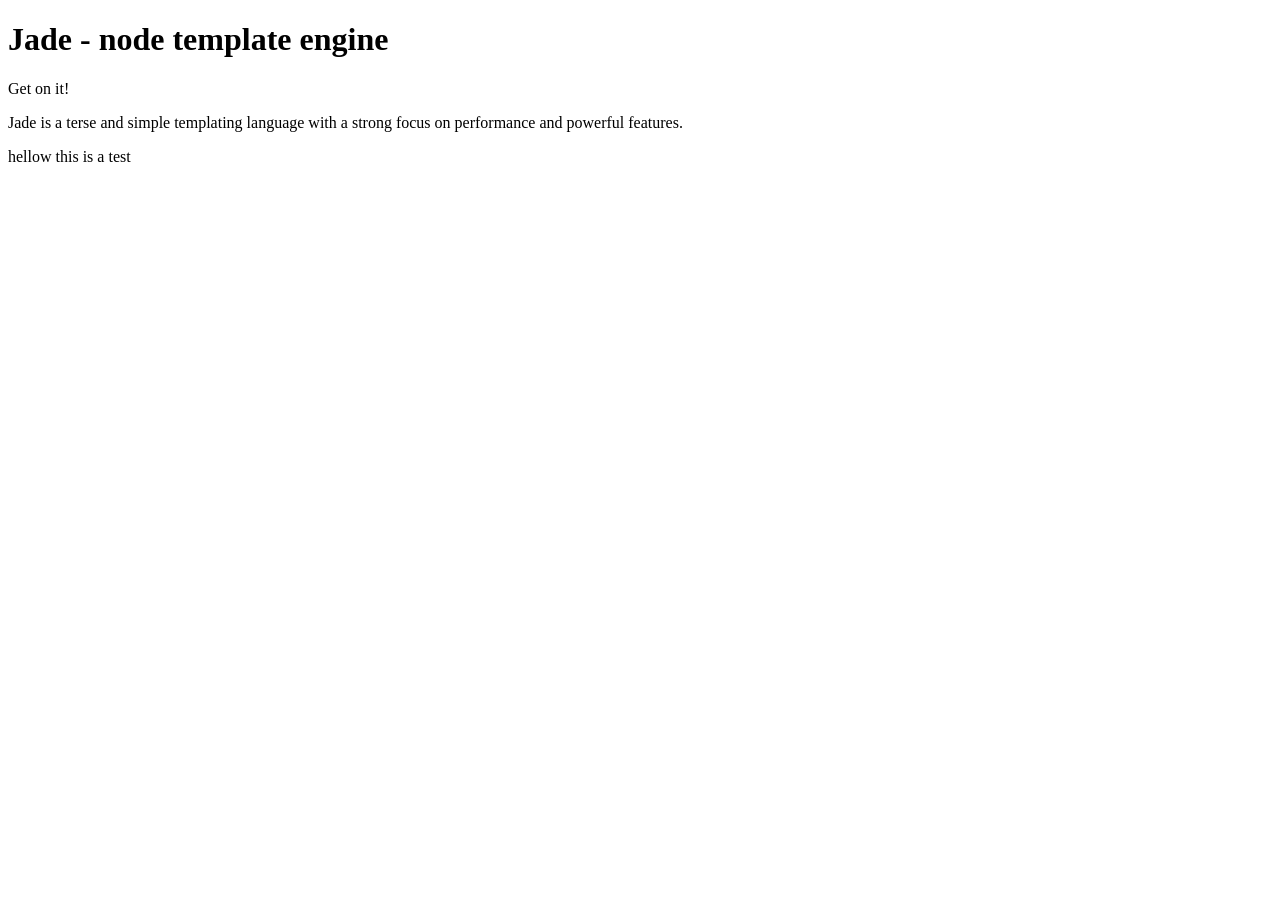
<file: test.html>
<!DOCTYPE html><html lang="en"><head><title></title><script type="text/javascript">if (foo) {
  bar(1 + 5)
}</script><script src="SVGinject.js"></script></head><body><h1>Jade - node template engine</h1><div id="container" class="col"><p>Get on it!</p><p>Jade is a terse and simple
templating language with a
strong focus on performance
and powerful features.
</p><p>hellow this is a test</p><div class="svg-IMAC_vector"></div></div></body></html>
</file>
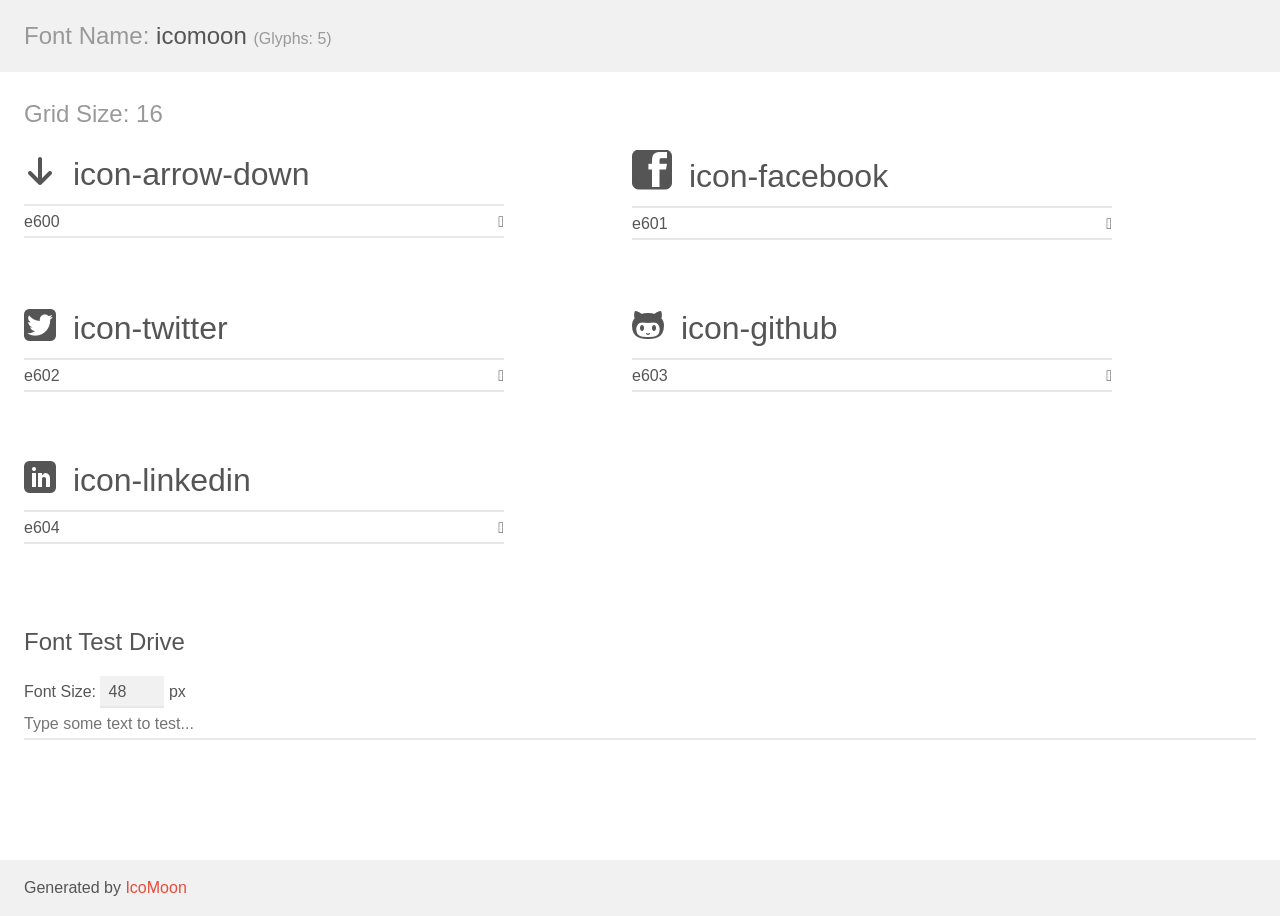
<file: fonts/icomoon/demo.html>
<!doctype html>
<html>
<head>
	<meta charset="utf-8">
	<title>IcoMoon Demo</title>
	<meta name="description" content="An Icon Font Generated By IcoMoon.io">
	<meta name="viewport" content="width=device-width">
	<link rel="stylesheet" href="demo-files/demo.css">
	<link rel="stylesheet" href="style.css"></head>
<body>
	<div class="bgc1 clearfix">
		<h1 class="mhmm mvm"><span class="fgc1">Font Name:</span> icomoon <small class="fgc1">(Glyphs:&nbsp;5)</small></h1>
	</div>
	<div class="clearfix mhl ptl">
		<h1 class="mvm mtn bshadow fgc1">Grid Size: 16</h1>
		<div class="glyph fs1">
			<div class="clearfix bshadow0 pbs">
				<span class="icon-arrow-down"></span><span class="mls"> icon-arrow-down</span>
			</div>
			<fieldset class="fs0 size1of1 clearfix hidden-false">
				<input type="text" readonly value="e600" class="unit size1of2" />
				<input type="text" maxlength="1" readonly value="&#xe600;" class="unitRight size1of2 talign-right" />
			</fieldset>
			<div class="fs0 bshadow0 clearfix hidden-true">
				<span class="unit pvs fgc1">liga: </span>
				<input type="text" readonly value="" class="liga unitRight" />
			</div>
		</div>
		<div class="glyph fs1">
			<div class="clearfix bshadow0 pbs">
				<span class="icon-facebook"></span><span class="mls"> icon-facebook</span>
			</div>
			<fieldset class="fs0 size1of1 clearfix hidden-false">
				<input type="text" readonly value="e601" class="unit size1of2" />
				<input type="text" maxlength="1" readonly value="&#xe601;" class="unitRight size1of2 talign-right" />
			</fieldset>
			<div class="fs0 bshadow0 clearfix hidden-true">
				<span class="unit pvs fgc1">liga: </span>
				<input type="text" readonly value="" class="liga unitRight" />
			</div>
		</div>
		<div class="glyph fs1">
			<div class="clearfix bshadow0 pbs">
				<span class="icon-twitter"></span><span class="mls"> icon-twitter</span>
			</div>
			<fieldset class="fs0 size1of1 clearfix hidden-false">
				<input type="text" readonly value="e602" class="unit size1of2" />
				<input type="text" maxlength="1" readonly value="&#xe602;" class="unitRight size1of2 talign-right" />
			</fieldset>
			<div class="fs0 bshadow0 clearfix hidden-true">
				<span class="unit pvs fgc1">liga: </span>
				<input type="text" readonly value="" class="liga unitRight" />
			</div>
		</div>
		<div class="glyph fs1">
			<div class="clearfix bshadow0 pbs">
				<span class="icon-github"></span><span class="mls"> icon-github</span>
			</div>
			<fieldset class="fs0 size1of1 clearfix hidden-false">
				<input type="text" readonly value="e603" class="unit size1of2" />
				<input type="text" maxlength="1" readonly value="&#xe603;" class="unitRight size1of2 talign-right" />
			</fieldset>
			<div class="fs0 bshadow0 clearfix hidden-true">
				<span class="unit pvs fgc1">liga: </span>
				<input type="text" readonly value="" class="liga unitRight" />
			</div>
		</div>
		<div class="glyph fs1">
			<div class="clearfix bshadow0 pbs">
				<span class="icon-linkedin"></span><span class="mls"> icon-linkedin</span>
			</div>
			<fieldset class="fs0 size1of1 clearfix hidden-false">
				<input type="text" readonly value="e604" class="unit size1of2" />
				<input type="text" maxlength="1" readonly value="&#xe604;" class="unitRight size1of2 talign-right" />
			</fieldset>
			<div class="fs0 bshadow0 clearfix hidden-true">
				<span class="unit pvs fgc1">liga: </span>
				<input type="text" readonly value="" class="liga unitRight" />
			</div>
		</div>
	</div>

	<!--[if gt IE 8]><!-->
	<div class="mhl clearfix mbl">
		<h1>Font Test Drive</h1>
		<label>
			Font Size: <input id="fontSize" type="number" class="textbox0 mbm"
			min="8" value="48" />
			px
		</label>
		<input id="testText" type="text" class="phl size1of1 mvl"
		placeholder="Type some text to test..." value=""/>
		</label>
		<div id="testDrive" class="icon-">&nbsp;
		</div>
	</div>
	<!--<![endif]-->
	<div class="bgc1 clearfix">
		<p class="mhl">Generated by <a href="http://icomoon.io/app">IcoMoon</a></p>
	</div>

	<script src="demo-files/demo.js"></script>
</body>
</html>
</file>
<file: fonts/icomoon/demo-files/demo.css>
body {
	padding: 0;
	margin: 0;
	font-family: sans-serif;
	font-size: 1em;
	line-height: 1.5;
	color: #555;
	background: #fff;
}
h1 {
	font-size: 1.5em;
	font-weight: normal;
}
small {
	font-size: .66666667em;
}
a {
	color: #e74c3c;
	text-decoration: none;
}
a:hover, a:focus {
	box-shadow: 0 1px #e74c3c;
}
.bshadow0, input {
	box-shadow: inset 0 -2px #e7e7e7;
}
input:hover {
	box-shadow: inset 0 -2px #ccc;
}
input, fieldset {
	font-size: 1em;
	margin: 0;
	padding: 0;
	border: 0;
}
input {
	color: inherit;
	line-height: 1.5;
	height: 1.5em;
	padding: .25em 0;
}
input:focus {
	outline: none;
	box-shadow: inset 0 -2px #449fdb;
}
.glyph {
	font-size: 16px;
	width: 15em;
	padding-bottom: 1em;
	margin-right: 4em;
	margin-bottom: 1em;
	float: left;
	overflow: hidden;
}
.liga {
	width: 80%;
	width: calc(100% - 2.5em);
}
.talign-right {
	text-align: right;
}
.talign-center {
	text-align: center;
}
.bgc1 {
	background: #f1f1f1;
}
.fgc1 {
	color: #999;
}
.fgc0 {
	color: #000;
}
p {
	margin-top: 1em;
	margin-bottom: 1em;
}
.mvm {
	margin-top: .75em;
	margin-bottom: .75em;
}
.mtn {
	margin-top: 0;
}
.mtl, .mal {
	margin-top: 1.5em;
}
.mbl, .mal {
	margin-bottom: 1.5em;
}
.mal, .mhl {
	margin-left: 1.5em;
	margin-right: 1.5em;
}
.mhmm {
	margin-left: 1em;
	margin-right: 1em;
}
.mls {
	margin-left: .25em;
}
.ptl {
	padding-top: 1.5em;
}
.pbs, .pvs {
	padding-bottom: .25em;
}
.pvs, .pts {
	padding-top: .25em;
}
.clearfix {
	zoom: 1;
}
.unit {
	float: left;
}
.unitRight {
	float: right;
}
.size1of2 {
	width: 50%;
}
.size1of1 {
	width: 100%;
}
.clearfix:before, .clearfix:after {
	content: " ";
	display: table;
}
.clearfix:after {
	clear: both;
}
.hidden-true {
	display: none;
}
.textbox0 {
	width: 3em;
	background: #f1f1f1;
	padding: .25em .5em;
	line-height: 1.5;
	height: 1.5em;
}
#testDrive {
	padding-top: 24px;
	line-height: 1.5;
}
.fs0 {
	font-size: 16px;
}
.fs1 {
	font-size: 32px;
}
</file>
<file: fonts/icomoon/style.css>
@font-face {
	font-family: 'icomoon';
	src:url('fonts/icomoon.eot?-p7tuno');
	src:url('fonts/icomoon.eot?#iefix-p7tuno') format('embedded-opentype'),
		url('fonts/icomoon.woff?-p7tuno') format('woff'),
		url('fonts/icomoon.ttf?-p7tuno') format('truetype'),
		url('fonts/icomoon.svg?-p7tuno#icomoon') format('svg');
	font-weight: normal;
	font-style: normal;
}

[class^="icon-"], [class*=" icon-"] {
	font-family: 'icomoon';
	speak: none;
	font-style: normal;
	font-weight: normal;
	font-variant: normal;
	text-transform: none;
	line-height: 1;

	/* Better Font Rendering =========== */
	-webkit-font-smoothing: antialiased;
	-moz-osx-font-smoothing: grayscale;
}

.icon-arrow-down:before {
	content: "\e600";
}
.icon-facebook:before {
	content: "\e601";
	font-size: 40px;
}
.icon-twitter:before {
	content: "\e602";
}
.icon-github:before {
	content: "\e603";
}
.icon-linkedin:before {
	content: "\e604";
}
</file>
